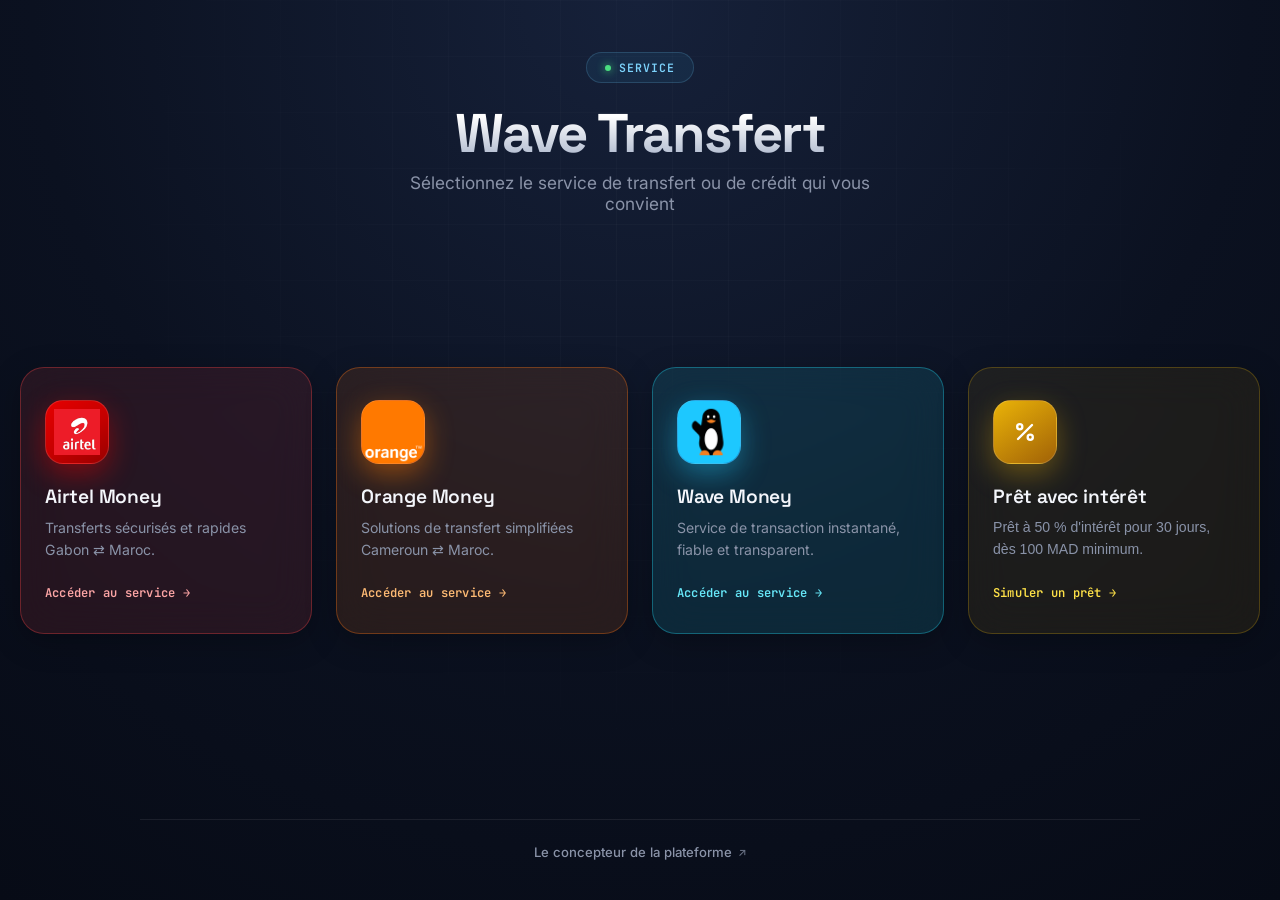
<file: index.html>
<!DOCTYPE html>
<html lang="fr">
<head>
  <meta charset="UTF-8">
  <meta http-equiv="refresh" content="0; url=acuille/indexAcuille.html">
  <meta name="viewport" content="width=device-width, initial-scale=1.0">
  <title>Wave Transfert</title>
  <link rel="icon" type="image/svg+xml" href="/shared/favicon.svg">
  <link rel="icon" type="image/png" sizes="32x32" href="/shared/favicon.png">
  <link rel="apple-touch-icon" href="/shared/apple-touch-icon.png">
  <script>window.location.replace('acuille/indexAcuille.html');</script>
</head>
<body>
  <p>Redirection vers <a href="acuille/indexAcuille.html">Wave Transfert</a>...</p>
</body>
</html>
</file>
